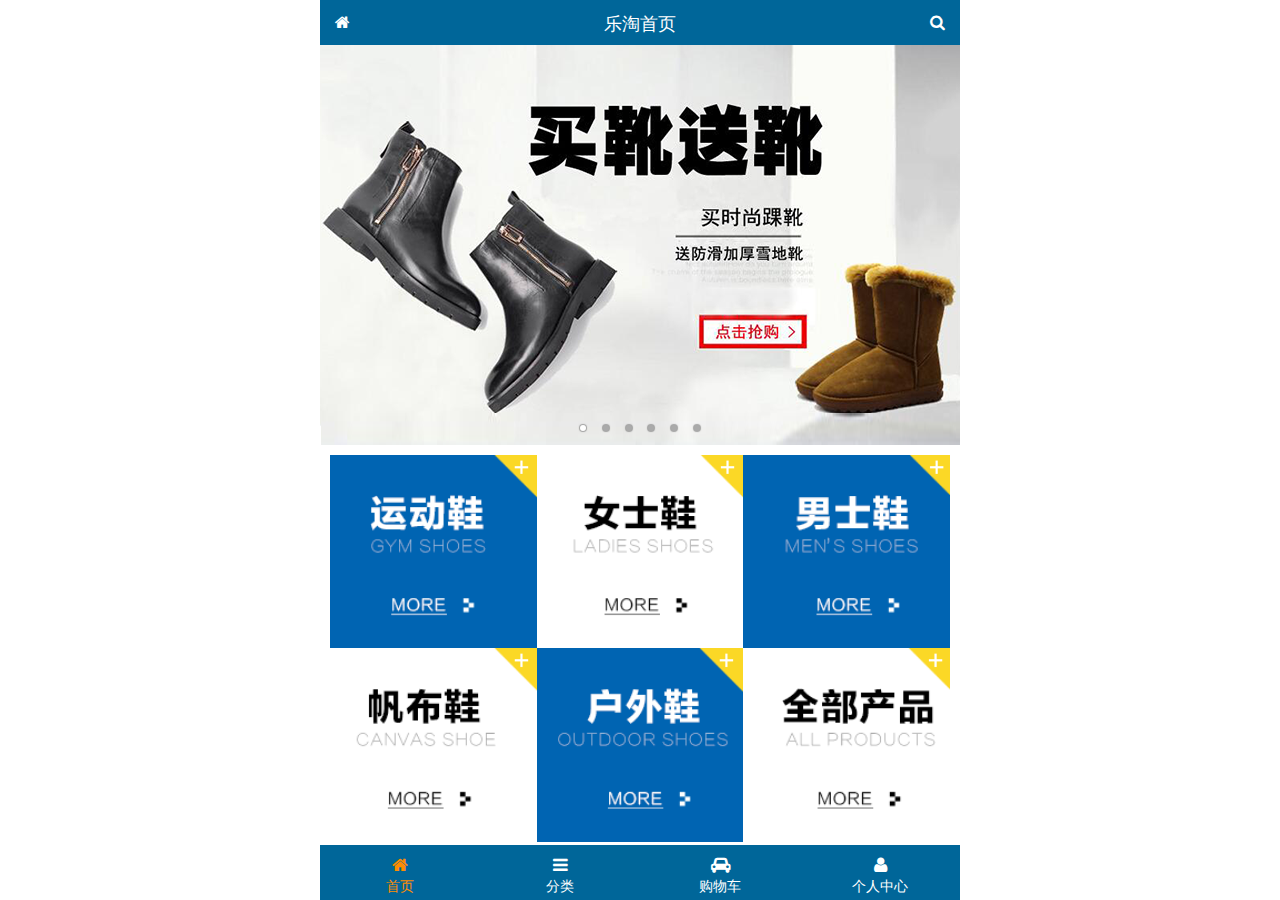
<file: public/front/index.html>
<!DOCTYPE html>
<html lang="en">
<head>
    <meta charset="UTF-8">
    <meta name="viewport"
          content="width=device-width, user-scalable=no, initial-scale=1.0, maximum-scale=1.0, minimum-scale=1.0">
    <title>乐淘商城--首页</title>
    <link rel="icon" href="favicon.ico">
    <link rel="stylesheet" href="lib/mui/css/mui.min.css">
    <link rel="stylesheet" href="lib/fa/css/font-awesome.min.css">
    <link rel="stylesheet" href="css/base.css">
    <link rel="stylesheet" href="css/index.css">
</head>
<body>
<div class="container">
    <header>
        <a href="javascript:history.go(-1);" class="fa fa-home lt_back"></a>
        <h4>乐淘首页</h4>
        <a href="search.html" class="fa fa-search lt_search"></a>
    </header>


    <section>
        <div class="mui-scroll-wrapper">
            <div class="mui-scroll">
                <!--这里就是页面内容-->
                <!--slder-->
                <div class="mui-slider">
                    <div class="mui-slider-group mui-slider-loop">
                        <!--第一个内容区容器-->
                        <div class="mui-slider-item mui-slider-item-duplicate"><a href="#"><img src="images/banner6.png" /></a></div>
                        <div class="mui-slider-item"><a href="#"><img src="images/banner1.png" /></a></div>
                        <div class="mui-slider-item"><a href="#"><img src="images/banner2.png" /></a></div>
                        <div class="mui-slider-item"><a href="#"><img src="images/banner3.png" /></a></div>
                        <div class="mui-slider-item"><a href="#"><img src="images/banner4.png" /></a></div>
                        <div class="mui-slider-item"><a href="#"><img src="images/banner5.png" /></a></div>
                        <div class="mui-slider-item"><a href="#"><img src="images/banner6.png" /></a></div>
                        <div class="mui-slider-item mui-slider-item-duplicate"><a href="#"><img src="images/banner1.png" /></a></div>
                    </div>
                    <div class="mui-slider-indicator">
                        <div class="mui-indicator mui-active"></div>
                        <div class="mui-indicator"></div>
                        <div class="mui-indicator"></div>
                        <div class="mui-indicator"></div>
                        <div class="mui-indicator"></div>
                        <div class="mui-indicator"></div>
                    </div>
                </div>
                <!--nav-->
                <nav>
                    <ul class="mui-clearfix">
                        <li><a href="#">
                            <img src="images/nav1.png" alt="">
                        </a></li>
                        <li><a href="#">
                            <img src="images/nav2.png" alt="">
                        </a></li>
                        <li><a href="#">
                            <img src="images/nav3.png" alt="">
                        </a></li>
                        <li><a href="#">
                            <img src="images/nav4.png" alt="">
                        </a></li>
                        <li><a href="#">
                            <img src="images/nav5.png" alt="">
                        </a></li>
                        <li><a href="#">
                            <img src="images/nav6.png" alt="">
                        </a></li>
                    </ul>
                </nav>
                <div class="product">
                    <ul>
                        <li>
                            <img src="images/product.jpg" alt="">
                            <p class="mui-ellipsis-2">adidas阿迪达斯 男式 场下休闲篮球鞋S83700场下休闲篮球鞋S83700</p>
                            <span>&yen;998.00</span>
                            <span>&yen;1998.00</span>
                            <button class="mui-btn-blue">点击购买</button>
                        </li>
                        <li>
                            <img src="images/product.jpg" alt="">
                            <p class="mui-ellipsis-2">adidas阿迪达斯 男式 场下休闲篮球鞋S83700场下休闲篮球鞋S83700</p>
                            <span>&yen;998.00</span>
                            <span>&yen;1998.00</span>
                            <button class="mui-btn-blue">点击购买</button>
                        </li>
                        <li>
                            <img src="images/product.jpg" alt="">
                            <p class="mui-ellipsis-2">adidas阿迪达斯 男式 场下休闲篮球鞋S83700场下休闲篮球鞋S83700</p>
                            <span>&yen;998.00</span>
                            <span>&yen;1998.00</span>
                            <button class="mui-btn-blue">点击购买</button>
                        </li>
                        <li>
                            <img src="images/product.jpg" alt="">
                            <p class="mui-ellipsis-2">adidas阿迪达斯 男式 场下休闲篮球鞋S83700场下休闲篮球鞋S83700</p>
                            <span>&yen;998.00</span>
                            <span>&yen;1998.00</span>
                            <button class="mui-btn-blue">点击购买</button>
                        </li>
                    </ul>
                </div>
                <!--拖动结尾部分-->
            </div>
        </div>

    </section>



    <footer>
        <ul class="mui-clearfix">
            <li class="current">
                <a href="index.html">
                    <i class="fa fa-home"></i>
                    <p>首页</p>
                </a>
            </li>
            <li>
                <a href="category.html">
                    <i class="fa fa-bars"></i>
                    <p>分类</p>
                </a>
            </li>
            <li>
                <a href="goods.html">
                    <i class="fa fa-car"></i>
                    <p>购物车</p>
                </a>
            </li>
            <li>
                <a href="vip.html">
                    <i class="fa fa-user"></i>
                    <p>个人中心</p>
                </a>
            </li>
        </ul>
    </footer>
</div>

<script src="lib/mui/js/mui.min.js"></script>
<script src="lib/zepto/zepto.min.js"></script>
<script src="js/commont.js"></script>
<script src="js/index.js"></script>
</body>
</html>
</file>
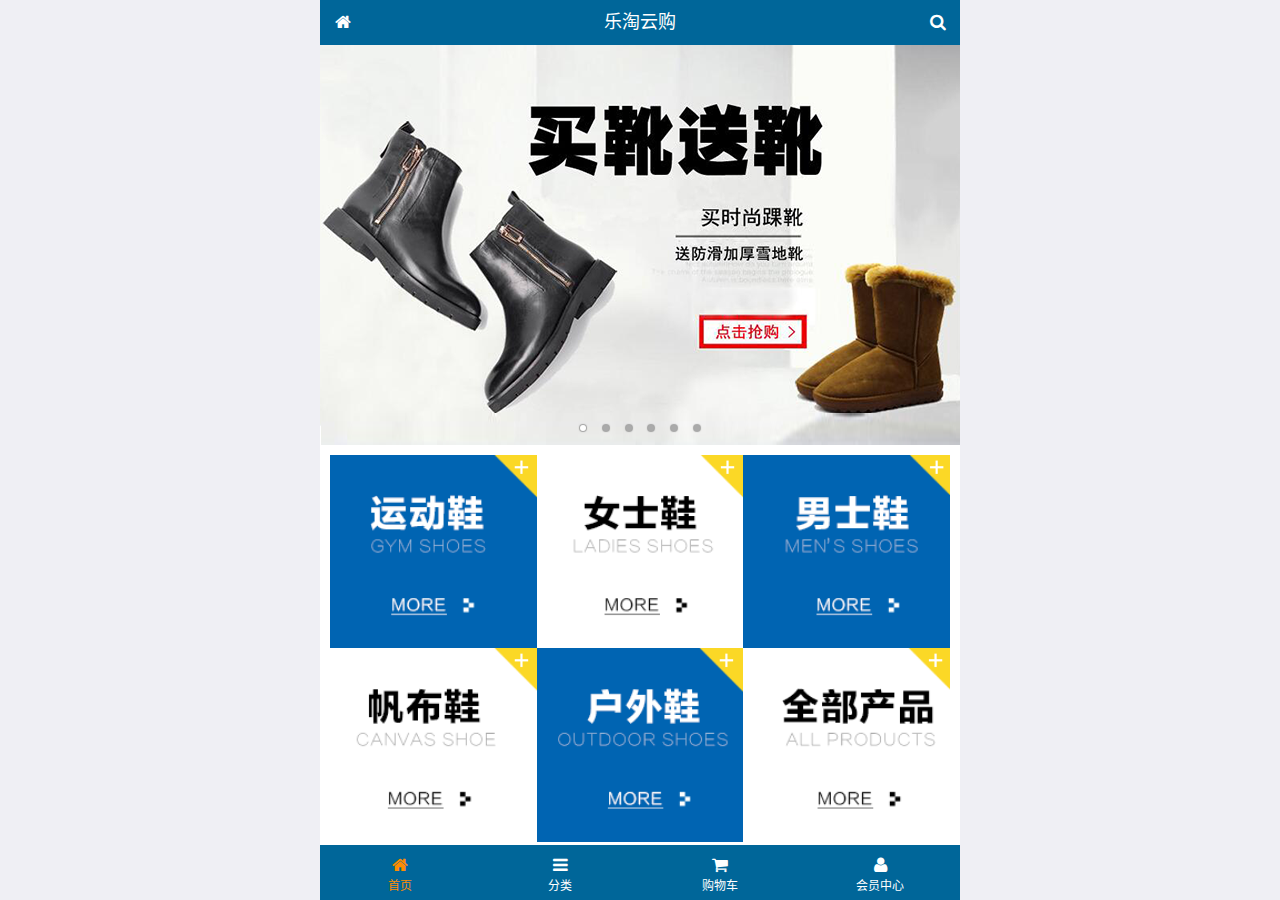
<file: public/front_2/index.html>
<!DOCTYPE html>
<html lang="zh-CN">
<head>
  <meta charset="UTF-8">
  <meta name="viewport"
        content="width=device-width, user-scalable=no, initial-scale=1.0, maximum-scale=1.0, minimum-scale=1.0">
  <title>乐淘首页</title>
  <link rel="icon" href="favicon.ico">
  <link rel="stylesheet" href="lib/mui/css/mui.css">
  <link rel="stylesheet" href="lib/fa/css/font-awesome.min.css">
  <link rel="stylesheet" href="css/common.css">
  <link rel="stylesheet" href="css/index.css">
</head>
<body>


<div class="lt_container">
  <div class="lt_header">
    <a class="icon_left" href="index.html"><span class="fa fa-home"></span></a>
    <h4>乐淘云购</h4>
    <a class="icon_right" href="search.html"><span class="fa fa-search"></span></a>
  </div>

  <div class="lt_content">

    <div class="mui-scroll-wrapper">
      <div class="mui-scroll">
        <!--所有的DOM结构写到这里面-->

        <!--轮播图-->
        <div class="mui-slider">
          <div class="mui-slider-group mui-slider-loop">
            <div class="mui-slider-item mui-slider-item-duplicate"><a href="#"><img src="images/banner6.png" /></a></div>
            <div class="mui-slider-item"><a href="#"><img src="images/banner1.png" /></a></div>
            <div class="mui-slider-item"><a href="#"><img src="images/banner2.png" /></a></div>
            <div class="mui-slider-item"><a href="#"><img src="images/banner3.png" /></a></div>
            <div class="mui-slider-item"><a href="#"><img src="images/banner4.png" /></a></div>
            <div class="mui-slider-item"><a href="#"><img src="images/banner5.png" /></a></div>
            <div class="mui-slider-item"><a href="#"><img src="images/banner6.png" /></a></div>
            <div class="mui-slider-item mui-slider-item-duplicate"><a href="#"><img src="images/banner1.png" /></a></div>
          </div>

          <div class="mui-slider-indicator">
            <div class="mui-indicator mui-active"></div>
            <div class="mui-indicator"></div>
            <div class="mui-indicator"></div>
            <div class="mui-indicator"></div>
            <div class="mui-indicator"></div>
            <div class="mui-indicator"></div>
          </div>
        </div>


        <!--导航-->
        <div class="lt_nav">
          <ul class="mui-clearfix">
            <li><a href="#"><img src="images/nav1.png" alt=""></a></li>
            <li><a href="#"><img src="images/nav2.png" alt=""></a></li>
            <li><a href="#"><img src="images/nav3.png" alt=""></a></li>
            <li><a href="#"><img src="images/nav4.png" alt=""></a></li>
            <li><a href="#"><img src="images/nav5.png" alt=""></a></li>
            <li><a href="#"><img src="images/nav6.png" alt=""></a></li>
          </ul>
        </div>

        <!--商品-->
        <div class="lt_product mui-clearfix">
          <a href="#" class="item">
            <img src="images/product.jpg" alt="">
            <p class="mui-ellipsis-2">adidas阿迪达斯 男式 场下休闲篮球鞋S83700场下休闲篮球鞋S83700 </p>
            <p>
              <span>&yen;560</span>
              <span>&yen;580</span>
            </p>
            <button class="mui-btn-blue">立即购买</button>
          </a>
          <a href="#" class="item">
            <img src="images/product.jpg" alt="">
            <p class="mui-ellipsis-2">adidas阿迪达斯 男式 场下休闲篮球鞋S83700场下休闲篮球鞋S83700 </p>
            <p>
              <span>&yen;560</span>
              <span>&yen;580</span>
            </p>
            <button class="mui-btn-blue">立即购买</button>
          </a>
          <a href="#" class="item">
            <img src="images/product.jpg" alt="">
            <p class="mui-ellipsis-2">adidas阿迪达斯 男式 场下休闲篮球鞋S83700场下休闲篮球鞋S83700 </p>
            <p>
              <span>&yen;560</span>
              <span>&yen;580</span>
            </p>
            <button class="mui-btn-blue">立即购买</button>
          </a>
          <a href="#" class="item">
            <img src="images/product.jpg" alt="">
            <p class="mui-ellipsis-2">adidas阿迪达斯 男式 场下休闲篮球鞋S83700场下休闲篮球鞋S83700 </p>
            <p>
              <span>&yen;560</span>
              <span>&yen;580</span>
            </p>
            <button class="mui-btn-blue">立即购买</button>
          </a>
        </div>

      </div>
    </div>




  </div>


  <div class="lt_footer">
    <ul>
      <li class="now">
        <a href="index.html">
          <span class="fa fa-home"></span>
          <p>首页</p>
        </a>
      </li>
      <li>
        <a href="category.html">
          <span class="fa fa-bars"></span>
          <p>分类</p>
        </a>
      </li>
      <li>
        <a href="cart.html">
          <span class="fa fa-shopping-cart"></span>
          <p>购物车</p>
        </a>
      </li>
      <li>
        <a href="user.html">
          <span class="fa fa-user"></span>
          <p>会员中心</p>
        </a>
      </li>
    </ul>
  </div>
</div>

<script src="lib/mui/js/mui.js"></script>
<script src="js/index.js"></script>
</body>
</html>
</file>
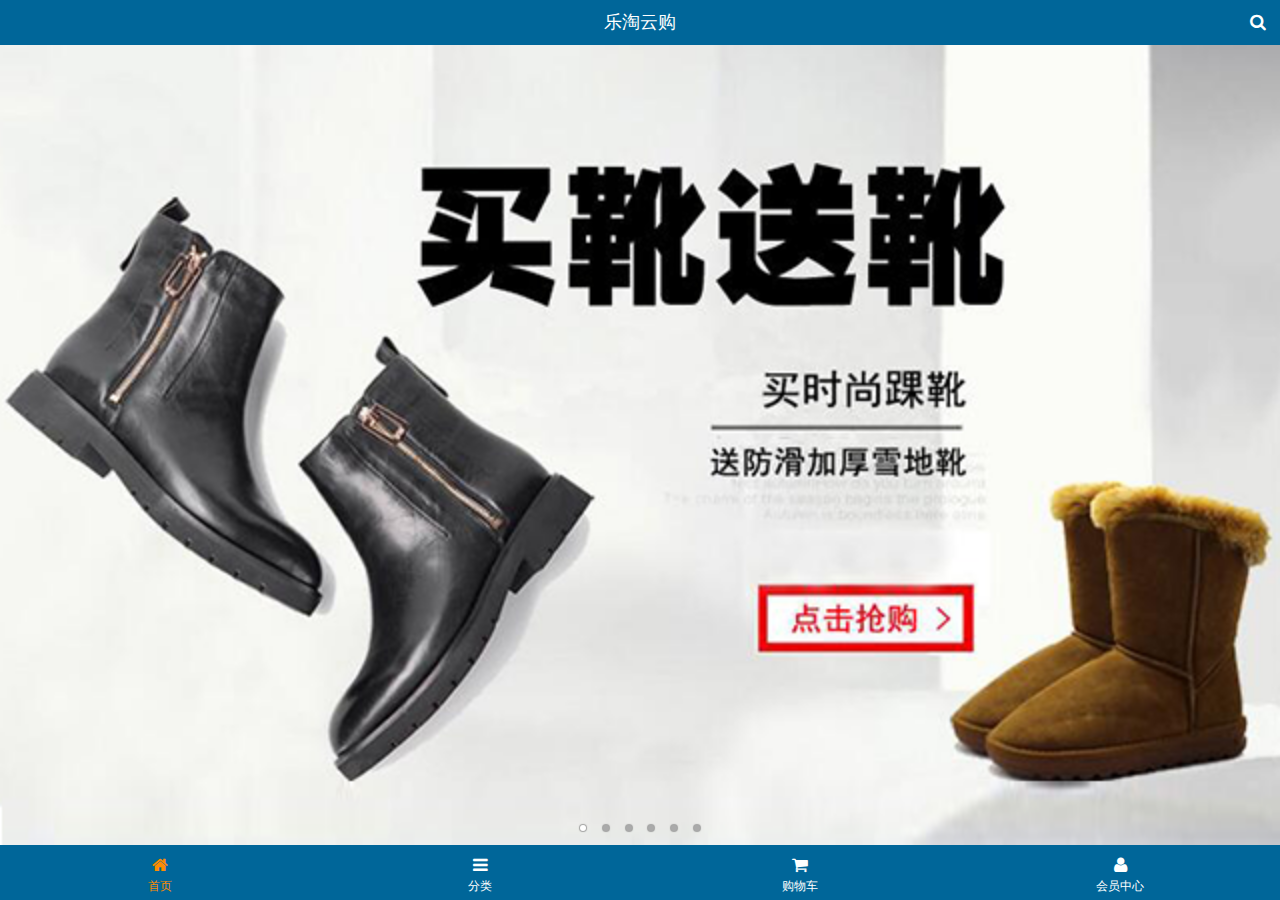
<file: public/mobile/index.html>
<!DOCTYPE html>
<html>
<head lang="en">
    <meta charset="UTF-8">
    <meta name="viewport" content="width=device-width,initial-scale=1.0,user-scalable=0"/>
    <title>乐淘首页</title>
    <link type="image/x-icon" rel="shortcut icon" href="images/favicon.ico">
    <link rel="stylesheet" href="assets/mui/css/mui.css"/>
    <link rel="stylesheet" href="assets/fa/css/font-awesome.min.css"/>
    <link rel="stylesheet" href="css/common.css"/>
    <link rel="stylesheet" href="css/index.css"/>
</head>
<body>
    <div class="lt_container">
        <header class="lt_topBar">
            <h3>乐淘云购</h3>
            <a class="btn_right" href="search.html"><span class="fa fa-search"></span></a>
        </header>
        <div class="lt_content">
            <div class="lt_wrapper">
                <div class="mui-scroll-wrapper">
                    <div class="mui-scroll">
                        <!--轮播图-->
                        <div class="mui-slider">
                            <div class="mui-slider-group mui-slider-loop">
                                <div class="mui-slider-item mui-slider-item-duplicate"><a href="#"><img src="images/banner6.png" /></a></div>
                                <div class="mui-slider-item mui-active"><a href="#"><img src="images/banner1.png" /></a></div>
                                <div class="mui-slider-item"><a href="#"><img src="images/banner2.png" /></a></div>
                                <div class="mui-slider-item"><a href="#"><img src="images/banner3.png" /></a></div>
                                <div class="mui-slider-item"><a href="#"><img src="images/banner4.png" /></a></div>
                                <div class="mui-slider-item"><a href="#"><img src="images/banner5.png" /></a></div>
                                <div class="mui-slider-item"><a href="#"><img src="images/banner6.png" /></a></div>
                                <div class="mui-slider-item mui-slider-item-duplicate"><a href="#"><img src="images/banner1.png" /></a></div>
                            </div>
                            <div class="mui-slider-indicator">
                                <div class="mui-indicator mui-active"></div>
                                <div class="mui-indicator"></div>
                                <div class="mui-indicator"></div>
                                <div class="mui-indicator"></div>
                                <div class="mui-indicator"></div>
                                <div class="mui-indicator"></div>
                            </div>
                        </div>
                        <!--导航栏-->
                        <nav class="lt_nav">
                            <a href="#"><img src="images/nav1.png" alt=""/></a>
                            <a href="#"><img src="images/nav2.png" alt=""/></a>
                            <a href="#"><img src="images/nav3.png" alt=""/></a>
                            <a href="#"><img src="images/nav4.png" alt=""/></a>
                            <a href="#"><img src="images/nav5.png" alt=""/></a>
                            <a href="#"><img src="images/nav6.png" alt=""/></a>
                        </nav>
                        <!--商品区块-->
                        <div class="lt_product">
                            <a class="item" href="#">
                                <img src="images/product.jpg" alt=""/>
                                <span class="mui-ellipsis-2 mui-text-left">adidas阿迪达斯 男式 场下休闲篮球鞋S83700 </span>
                                <p><span>&yen;560.00</span> <span>&yen;560.00</span></p>
                                <button class="mui-btn-blue">立即购买</button>
                            </a>
                            <a class="item" href="#">
                                <img src="images/product.jpg" alt=""/>
                                <span class="mui-ellipsis-2 mui-text-left">adidas阿迪达斯 男式 场下休闲篮球鞋S83700 </span>
                                <p><span>&yen;560.00</span> <span>&yen;560.00</span></p>
                                <button class="mui-btn-blue">立即购买</button>
                            </a>
                            <a class="item" href="#">
                                <img src="images/product.jpg" alt=""/>
                                <span class="mui-ellipsis-2 mui-text-left">adidas阿迪达斯 男式 场下休闲篮球鞋S83700 </span>
                                <p><span>&yen;560.00</span> <span>&yen;560.00</span></p>
                                <button class="mui-btn-blue">立即购买</button>
                            </a>
                            <a class="item" href="#">
                                <img src="images/product.jpg" alt=""/>
                                <span class="mui-ellipsis-2 mui-text-left">adidas阿迪达斯 男式 场下休闲篮球鞋S83700 </span>
                                <p><span>&yen;560.00</span> <span>&yen;560.00</span></p>
                                <button class="mui-btn-blue">立即购买</button>
                            </a>
                        </div>
                    </div>
                </div>
            </div>
        </div>
        <footer class="lt_tabBar">
            <ul>
                <li class="now"><a href="index.html"><span class="fa fa-home"></span><p>首页</p></a></li>
                <li><a href="category.html"><span class="fa fa-bars"></span><p>分类</p></a></li>
                <li><a href="cart.html"><span class="fa fa-shopping-cart"></span><p>购物车</p></a></li>
                <li><a href="user/index.html"><span class="fa fa-user"></span><p>会员中心</p></a></li>
            </ul>
        </footer>
    </div>
<script src="assets/mui/js/mui.js"></script>
<script src="js/common.js"></script>
<script src="js/index.js"></script>
</body>
</html>
</file>
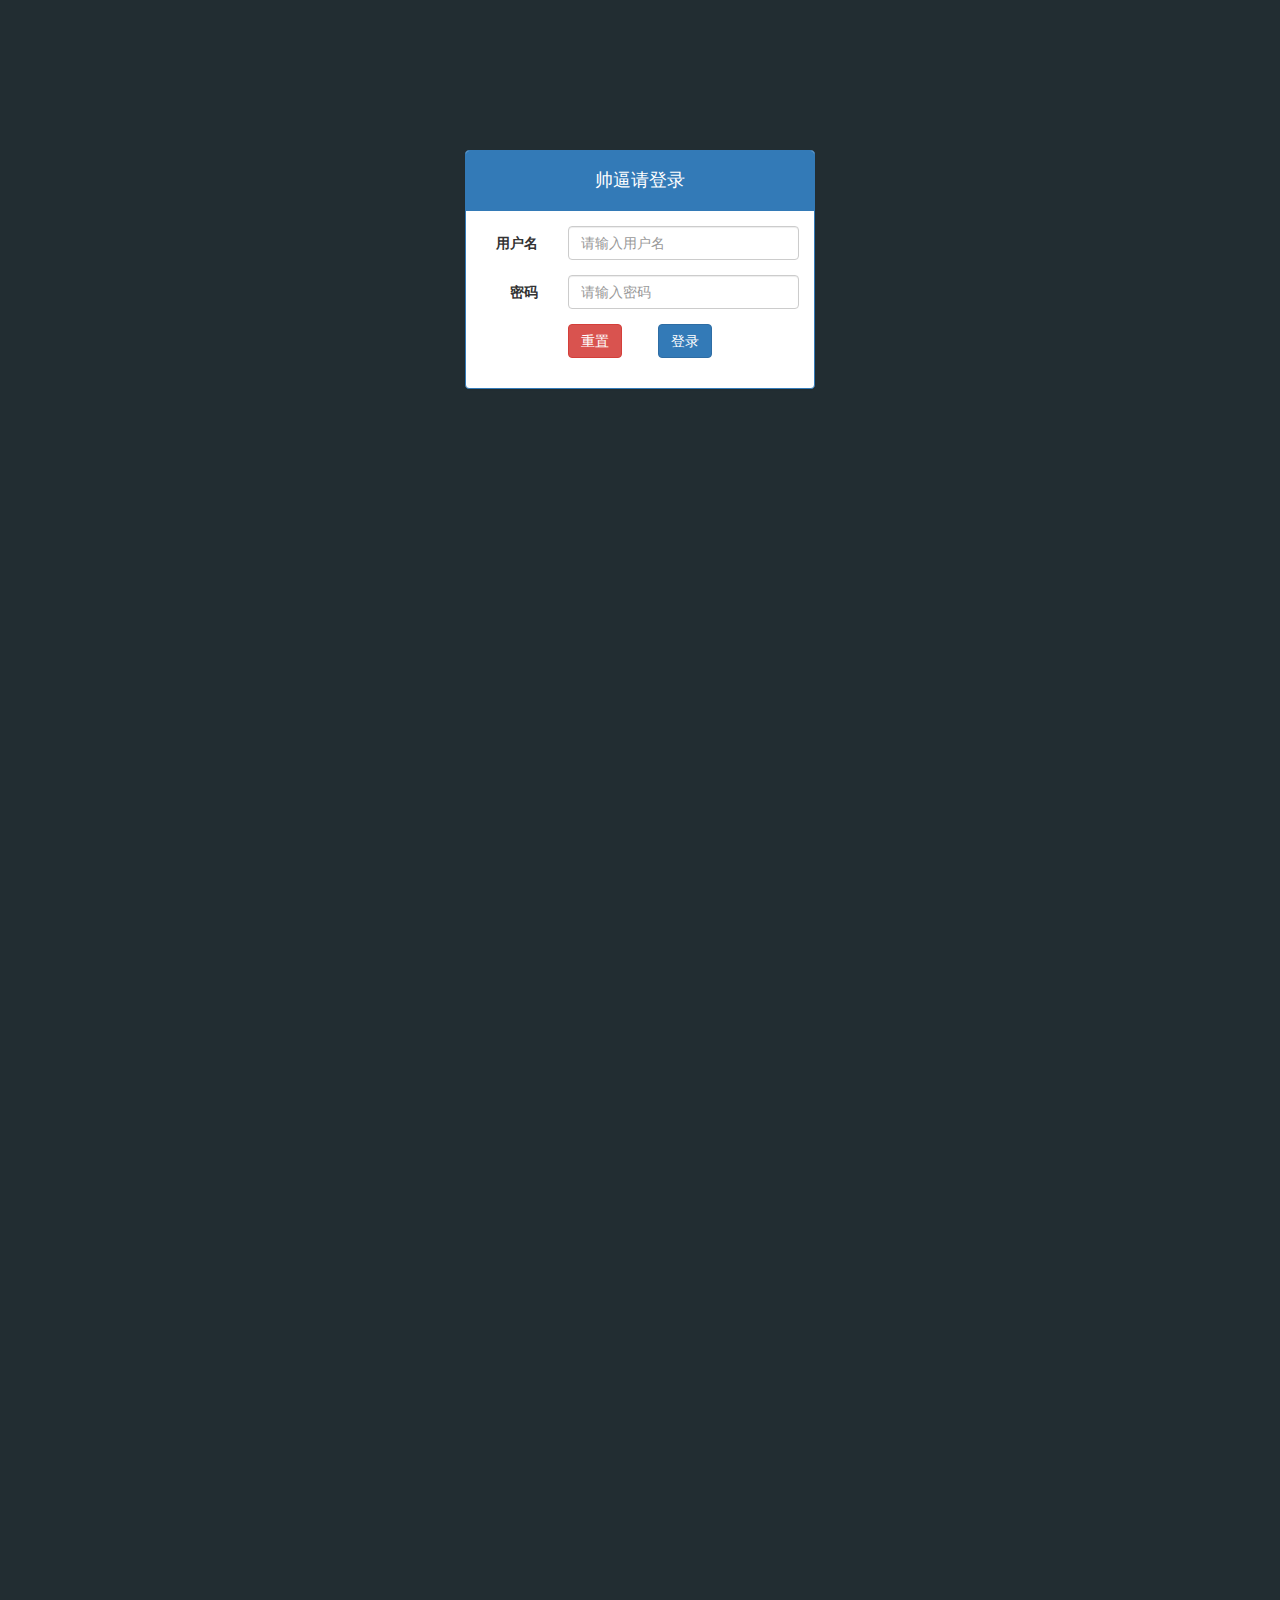
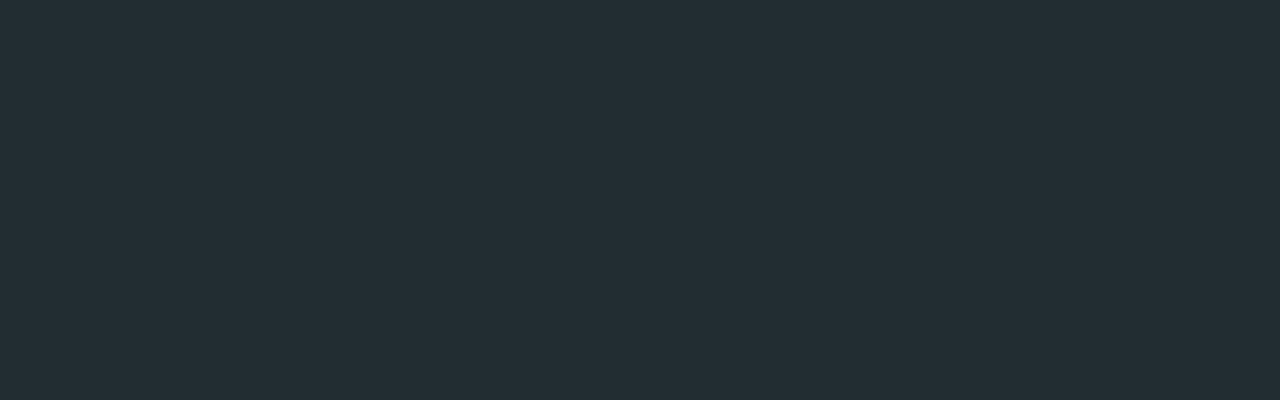
<file: public/back/login.html>
<!doctype html>
<html lang="en">
<head>
    <meta charset="UTF-8">
    <title>Document</title>
    <link rel="stylesheet" href="lib/bootstrap/css/bootstrap.css">
    <link rel="stylesheet" href="lib/bootstrap-validator/css/bootstrapValidator.min.css">
    <link rel="stylesheet" href="lib/nprogress/nprogress.css">
    <link rel="stylesheet" href="css/commit.css">
</head>
<body style='background: #222d32'>
    <div class="login-box container">
        <div class='col-md-4 col-md-offset-4'>
            <div class="panel panel-primary">
                <div class="panel-heading"><h4>帅逼请登录</h4></div>
                <div class="panel-body">
                    <form id='login-form' class="form-horizontal">
                        <div class="form-group">
                            <label for="username" class="col-sm-3 control-label">用户名</label>
                            <div class="col-sm-9">
                                <input type="text" class="form-control" id="username" name='username' placeholder="请输入用户名">
                            </div>
                        </div>
                        <div class="form-group">
                            <label for="password" class="col-sm-3 control-label">密码</label>
                            <div class="col-sm-9">
                                <input type="password" class="form-control" id="password" name='password' placeholder="请输入密码">
                            </div>
                        </div>
                        <div class="form-group">
                            <div class="col-sm-offset-3 col-sm-6">
                                <button type="reset" class="btn btn-danger pull-left">重置</button>
                                <button type="submit" class="btn btn-primary pull-right">登录</button>
                            </div>
                        </div>
                    </form>
                </div>
            </div>
        </div>
    </div>
<script src="lib/jquery/jquery.min.js"></script>
<script src="lib/bootstrap/js/bootstrap.min.js"></script>
<script src="lib/bootstrap-validator/js/bootstrapValidator.min.js"></script>
<script src="lib/nprogress/nprogress.js"></script>
<script src="js/commit.js"></script>
<script src="js/login.js"></script>
</body>
</html>
</file>
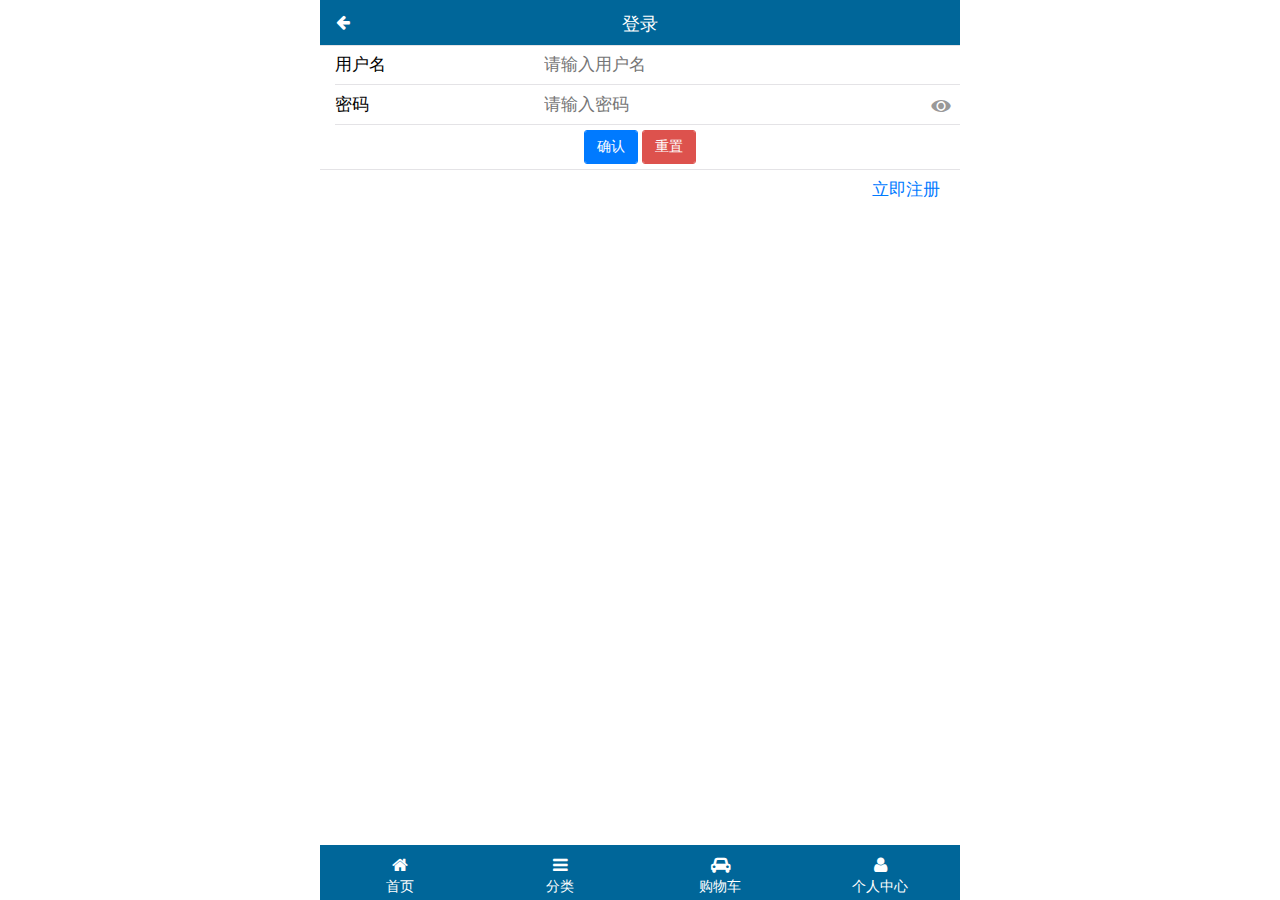
<file: public/front/login.html>
<!DOCTYPE html>
<html lang="en">
<head>
    <meta charset="UTF-8">
    <meta name="viewport"
          content="width=device-width, user-scalable=no, initial-scale=1.0, maximum-scale=1.0, minimum-scale=1.0">
    <title>乐淘商城--登录</title>
    <link rel="icon" href="favicon.ico">
    <link rel="stylesheet" href="lib/mui/css/mui.min.css">
    <link rel="stylesheet" href="lib/fa/css/font-awesome.min.css">
    <link rel="stylesheet" href="css/base.css">
    <link rel="stylesheet" href="css/login.css">
</head>
<body>
<div class="container">
    <header>
        <a href="javascript:history.go(-1);" class="fa fa-arrow-left lt_back"></a>
        <h4>登录</h4>
        <!--<a href="search.html" class="fa fa-search lt_search"></a>-->
    </header>
    <section>
        <form class="mui-input-group">
            <div class="mui-input-row">
                <label>用户名</label>
                <input type="text" name="username" class="mui-input-clear" placeholder="请输入用户名">
            </div>
            <div class="mui-input-row">
                <label>密码</label>
                <input type="password" name="password" class="mui-input-password" placeholder="请输入密码">
            </div>
            <div class="mui-button-row">
                <button type="button" class="mui-btn mui-btn-primary" >确认</button>
                <button type="reset" class="mui-btn mui-btn-danger" >重置</button>
            </div>
        </form>
        <div class="register"><a href="register.html">立即注册</a></div>
    </section>
    <footer>
        <ul class="mui-clearfix">
            <li>
                <a href="index.html">
                    <i class="fa fa-home"></i>
                    <p>首页</p>
                </a>
            </li>
            <li>
                <a href="category.html">
                    <i class="fa fa-bars"></i>
                    <p>分类</p>
                </a>
            </li>
            <li>
                <a href="goods.html">
                    <i class="fa fa-car"></i>
                    <p>购物车</p>
                </a>
            </li>
            <li>
                <a href="vip.html">
                    <i class="fa fa-user"></i>
                    <p>个人中心</p>
                </a>
            </li>
        </ul>
    </footer>
</div>
<script src="lib/mui/js/mui.min.js"></script>
<script src="lib/zepto/zepto.min.js"></script>
<script src="lib/artTemplate/template-web.js"></script>
<script src="js/commont.js"></script>
<script src="js/login.js"></script>
</body>
</html>
</file>
<file: public/front/css/base.css>
/*样式初始化*/
html,body {
    height: 100%;
    background-color: #fff;
}
ul,ol {
   list-style: none;
}
*{
    margin: 0;
    padding: 0;
}
a {
    display: block;
    width: 100%;
    height: 100%;
}
/*公共样式*/

.container {
    width: 100%;
    height: 100%;
    max-width:640px;
    min-width: 320px;
    margin: 0 auto;
    padding:45px 0 55px 0;
}
header {
    height: 45px;
    width: 100%;
    max-width: 640px;
    min-width: 320px;
    position: fixed;
    top: 0;
    margin: 0 auto;
    z-index: 999;
    padding: 10px;
    text-align: center;
    line-height: 45px;
    background-color: #069;
}
header .lt_back,
header .lt_search {
    width: 45px;
    height: 45px;
    line-height: 45px;
    position: absolute;
    top: 0;
    color: #fff;
    font-size:16px;
}
header h4 {
    color: #fff;
    font-weight:400;
}
header .lt_back {
    left: 0;
}
header .lt_search {
    right: 0;
}
footer {
    height: 55px;
    width: 100%;
    max-width: 640px;
    min-width: 320px;
    position: fixed;
    bottom: 0;
    background-color: #069;
    margin: 0 auto;
    z-index: 999;
}
footer li {
    width: 25%;
    float: left;
    height: 100%;
}
footer li a {
    text-align: center;
    color:#fff;
    padding-top: 10px;
}
footer p {
    color: #fff;
}
footer li.current a {
    color: darkorange;
}
footer li.current p{
    color: darkorange;
}

/*页面内容*/
section {
    width: 100%;
    height: 100%;
    position: relative;
    background-color: #fff;
}
/*搜索页的按钮*/
.search {
    padding: 10px;
    width: 100%;
    position: relative;
}
.search input {
    width: 100%;
    height: 34px;
    line-height: 34px;
    border:2px solid #069;
    margin: 0;
    border-radius: 10px;
    font-size:12px;
}
.search button {
    position: absolute;
    top: 10px;
    right: 7px;
    height: 34px;
    background-color: #069;

    border-top-left-radius:0;
    border-top-right-radius:10px;
    border-bottom-left-radius: 0;
    border-bottom-right-radius: 10px;

}


/*产品部分*/
.product {
    padding: 10px 10px;
}
.product li {
    width: 48%;
    height: 300px;
    border:1px solid #ccc;
    text-align: center;
    background-color: #fff;
    float: left;
    margin-bottom: 10px;
    box-shadow: 0 0 5px rgba(0,0,0,.3);
}
.product li:nth-child(odd) {
    margin-right: 10px;
}
.product li img {
    display: block;
    width: 100%;
}
.product li a {
    color: #cccccc;
    display: block;

}
.product span:nth-of-type(1) {
    color: #f40;
}
.product span:nth-of-type(2) {
    color: #cccccc;
    text-decoration: line-through;
}
.product button {
    margin: 5px;
}
</file>
<file: public/front/css/index.css>
nav {
    padding: 10px;
}
nav li {
    width: 33.33%;
    float: left;
}
nav li img {
    display: block;
    width: 100%;
    height: 100%;
}
</file>
<file: public/front_2/css/common.css>
@charset "UTF-8";

html,body{
  height: 100%;
}

* {
  margin: 0;
  padding: 0;
  list-style: none;
}

img {
  width: 100%;
  display: block;
}

/*通用样式*/
.lt_container {
  width: 100%;
  height: 100%;
  max-width: 640px;
  min-width: 320px;
  margin: 0 auto;
  padding-top: 45px;
  padding-bottom: 55px;
}

.lt_content {
  width: 100%;
  height: 100%;
  position: relative;
  background-color: #fff;
}

.lt_header {
  height: 45px;
  width: 100%;
  background-color: #069;
  position: fixed;
  top: 0;
  max-width: 640px;
  z-index: 999;
}


.lt_header .icon_left,
.lt_header .icon_right {
  height: 45px;
  width: 45px;
  position: absolute;
  top: 0;
  color: #fff;
  text-align: center;
  line-height: 45px;
}
.lt_header .icon_left{
  left: 0;
}
.lt_header .icon_right{
  right: 0;
}

.lt_header h4 {
  width: 100%;
  height: 45px;
  font-weight: 400;
  color: #fff;
  text-align: center;
  line-height: 45px;
  margin: 0;
}



/*底部*/
.lt_footer {
  height: 55px;
  width: 100%;
  background-color: #069;
  position: fixed;
  bottom: 0;
  max-width: 640px;
  z-index: 999;
}

.lt_footer li {
  float: left;
  width: 25%;
  text-align: center;
  padding-top: 10px;
}

.lt_footer li.now a{
  color: darkorange;
}

.lt_footer li.now p {
  color: darkorange;
}


.lt_footer a {
  color: #fff;
}

.lt_footer p {
  color: #fff;
  margin-bottom: 0;
  font-size: 12px;
}



.lt_product {
  padding: 10px;
}

.lt_product .item {
  width: 48%;
  border: 1px solid #ccc;
  float: left;
  text-align: center;
  padding: 10px;
  margin-top: 10px;
}

.lt_product .item p {
  margin-top: 10px;
  height: 40px;
}

.lt_product .item:nth-child(odd){
  margin-right: 4%;
}

.lt_product .item p span:first-child {
  color: red;
}

.lt_product .item p span:last-child {
  text-decoration: line-through;
}



/*搜索相关*/
.lt_search {
  padding: 10px;
  position: relative;
}


.lt_search input {
  width: 100%;
  height: 34px;
  border: 1px solid #007aff;
  font-size: 12px;
  border-radius: 5px;
  margin: 0;
}

.lt_search button {
  position: absolute;
  right: 10px;
  top: 10px;
  border-radius: 0 5px 5px 0;
}


.loading {
  width: 40px;
  height: 40px;
  border: 3px solid #069;
  position: absolute;
  left: 50%;
  transform: translateX(-50%);
  top: 200px;

  animation: zhuan 1s infinite ease-in-out;
}

@keyframes zhuan {
  from {
    transform: translateX(-50%) rotate(0deg);
  }
  to {
    transform: translateX(-50%) rotate(360deg);
  }
}
</file>
<file: public/front_2/css/index.css>
@charset "UTF-8";

.lt_nav {
  padding: 10px;
}

.lt_nav li {
  width: 33.33%;
  float: left;
}

.lt_nav img {
  width: 100%;
  display: block;
}
</file>
<file: public/mobile/css/index.css>
/*������*/
.lt_nav{
    margin-top: 10px;
    padding: 0 10px;
}
.lt_nav a{
    float: left;
    width: 33.3333%;
}
.lt_nav a img{
    width: 100%;
    display: block;
}
</file>
<file: public/back/lib/nprogress/nprogress.css>
/* Make clicks pass-through */
#nprogress {
  pointer-events: none;
}

#nprogress .bar {
  background: greenyellow;

  position: fixed;
  z-index: 10000;
  top: 0;
  left: 0;

  width: 100%;
  height: 2px;
}

/* Fancy blur effect */
#nprogress .peg {
  display: block;
  position: absolute;
  right: 0px;
  width: 100px;
  height: 100%;
  box-shadow: 0 0 10px #29d, 0 0 5px #29d;
  opacity: 1.0;

  -webkit-transform: rotate(3deg) translate(0px, -4px);
      -ms-transform: rotate(3deg) translate(0px, -4px);
          transform: rotate(3deg) translate(0px, -4px);
}

/* Remove these to get rid of the spinner */
#nprogress .spinner {
  display: block;
  position: fixed;
  z-index: 1031;
  top: 15px;
  right: 15px;
}

#nprogress .spinner-icon {
  width: 18px;
  height: 18px;
  box-sizing: border-box;

  border: solid 2px transparent;
  border-top-color: #29d;
  border-left-color: #29d;
  border-radius: 50%;

  -webkit-animation: nprogress-spinner 400ms linear infinite;
          animation: nprogress-spinner 400ms linear infinite;
}

.nprogress-custom-parent {
  overflow: hidden;
  position: relative;
}

.nprogress-custom-parent #nprogress .spinner,
.nprogress-custom-parent #nprogress .bar {
  position: absolute;
}

@-webkit-keyframes nprogress-spinner {
  0%   { -webkit-transform: rotate(0deg); }
  100% { -webkit-transform: rotate(360deg); }
}
@keyframes nprogress-spinner {
  0%   { transform: rotate(0deg); }
  100% { transform: rotate(360deg); }
}
</file>
<file: public/back/css/commit.css>
/*全局样式*/
ul,ol {
    list-style: none;
    margin: 0;
    padding: 0;
}
a {
    text-decoration: none;
}
a:hover,a:active,a:link,a:visited {
    text-decoration: none;
}
/*登录页面*/
.login-box {
    padding-top: 150px;
}
.login-box .panel-heading {
    text-align: center;
    height: 60px;
}
/*后台左侧和top栏的样式*/
/*aside*/
body {
    height: 2000px;
}
.aside {
    width: 180px;
    height: 100%;
    background-color: #222d32;
    position: fixed;
    top: 0;
    left: 0;
    transition: all 1s;
    z-index: 999;
}
.aside.active {
    left: -180px;
}
.lt_title {
    width: 100%;
    height: 50px;
    background-color: #367fa9;
    line-height: 50px;
    text-align: center;
}
.lt_title a {
    font-size:16px;
    color: #fff;
    font-weight:600;
}
.user_box {
    padding:30px 20px;
}
.user_box img {
    width: 50px;
    height: 50px;
    display: inline-block;
    margin-right: 10px;
    border-radius: 50%;
}
.user_box span {
    color: #fff;
    font-size: 16px;
}
.lt_menu li a {
    height: 40px;
    line-height: 40px;
    display: block;
    color: #aaa;
    padding-left: 30px;
    border:3px solid transparent;

}

.lt_menu li a.current {
    border-left-color: #3c8dbc;
    background: #1d1f21;
    color: #fff;
}
.lt_menu .cate_son a{
    padding-left: 50px;
}
section {
    padding-left: 180px;
    padding-top: 50px;
    transition: all 1s;
}
section.active {
    padding-left:0;
}
section .lt_top {
    height: 50px;
    line-height: 50px;
    background-color: #3c8dbc;
    padding: 12px 20px 12px 200px;
    position: fixed;
    width: 100%;
    left: 0;
    top: 0;
    z-index: 998;
    transition: all 1s;
}
section .lt_top.active {
    padding-left:12px;
}
section .lt_top a {
    color: #fff;
    vertical-align: middle;
    font-size:20px;
    display: block;
    width: 30px;
    height: 30px;
    text-align: center;
}
.lt_content {
    padding-top: 20px;
}
/*添加分类按钮，大家一起用*/
#add_btn {
    margin-bottom: 20px;
}

/*上传单个图片按钮*/
.upload-img-box {
    position: relative;
}
/*真按钮*/
#fileupload {
    position: absolute;
    top: 0;
    left: 0;
    opacity: 0;
}

.goods_imgBox img {
    width: 50px;
    height: 50px;
}
</file>
<file: public/front/css/login.css>
.register {
    text-align:right;
}
.register a {
    height: 40px;
    line-height: 40px;
    padding-right: 20px;
}
</file>
<file: public/mobile/css/common.css>
/*reset css*/
/*common css*/
/*大容器*/
.lt_container{
    position: absolute;
    left: 0;
    top: 0;
    background: #fff;
    width: 100%;
    height: 100%;
    overflow: hidden;
}
/*顶部通栏*/
.lt_topBar{
    width: 100%;
    height: 45px;
    background: #069;
    position: absolute;
    left: 0;
    top: 0;
}
.lt_topBar h3{
    font-size: 18px;
    line-height: 45px;
    text-align: center;
    color: #fff;
    margin: 0;
    font-weight: normal;
}
.lt_topBar a{
    position: absolute;
    top: 0;
    width: 45px;
    height: 45px;
    text-align: center;
    line-height: 45px;
    color: #fff;
}
.lt_topBar .btn_left{
    left: 0;
}
.lt_topBar .btn_left .mui-icon{
    font-weight: bold;
}
.lt_topBar .btn_right{
    right: 0;
}
/*主体内容*/
.lt_content{
    width: 100%;
    height: 100%;
    padding-top: 45px;
    padding-bottom: 55px;
}
.lt_content .lt_wrapper{
    width: 100%;
    height: 100%;
    position: relative;
}
/*底部页签*/
.lt_tabBar{
    width: 100%;
    height: 55px;
    background: #069;
    position: absolute;
    left: 0;
    bottom: 0;
}
.lt_tabBar ul{
    list-style: none;
    margin: 0;
    padding: 0;
}
.lt_tabBar ul li{
    width: 25%;
    float: left;
    text-align: center;
    padding-top: 10px;
}
.lt_tabBar ul li.now a{
    color: darkorange;
}
.lt_tabBar ul li.now a p{
    color: darkorange;
}
.lt_tabBar ul li a{
    color: #fff;
}
.lt_tabBar ul li a p{
    color: #fff;
    font-size: 12px;
    padding-bottom: 0;
    margin-bottom: 0;
}


/*model css*/

/*商品*/
.lt_product{
    padding: 0 10px;
    background: #fff;
}
.lt_product .item{
    width: 48%;
    float: left;
    text-align: center;
    box-shadow: 0 0 5px #ccc;
    margin-top: 10px;
    padding: 10px 5px;
}
/*even 偶数  odd 奇数*/
.lt_product .item:nth-child(even){
    margin-left: 4%;
}
.lt_product .item img{
    width: 100%;
    display: block;
    margin-bottom:5px;
}
.lt_product .mui-ellipsis-2{
    height: 41px;
}
.lt_product .item p{
    font-size: 12px;
}
.lt_product .item p span:first-child{
    color: red;
}
.lt_product .item p span:last-child{
    color: grey;
    text-decoration: line-through;
}

/*加载中效果*/
.loading{
    min-height: 250px;
    width: 100%;
    text-align: center;
    line-height: 250px;
}
.loading .mui-icon{
    color: #069;
    animation: rotateLoading 1s infinite;
}
@keyframes rotateLoading {
    from{
        transform: rotate(0deg);
        -webkit-transform: rotate(0deg);
    }
    to{
        transform: rotate(360deg);
        -webkit-transform: rotate(360deg);
    }
}
/*webkit兼容*/
@-webkit-keyframes rotateLoading {
    from{
        transform: rotate(0deg);
        -webkit-transform: rotate(0deg);
    }
    to{
        transform: rotate(360deg);
        -webkit-transform: rotate(360deg);
    }
}
</file>
<file: public/back/lib/bootstrap-validator/css/bootstrapValidator.min.css>
/*!
 * BootstrapValidator (http://bootstrapvalidator.com)
 * The best jQuery plugin to validate form fields. Designed to use with Bootstrap 3
 *
 * @version     v0.5.1, built on 2014-08-22 4:55:09 PM
 * @author      https://twitter.com/nghuuphuoc
 * @copyright   (c) 2013 - 2014 Nguyen Huu Phuoc
 * @license     MIT
 */

.bv-form .help-block{margin-bottom:0}.bv-form .tooltip-inner{text-align:left}.nav-tabs li.bv-tab-success>a{color:#3c763d}.nav-tabs li.bv-tab-error>a{color:#a94442}
</file>
